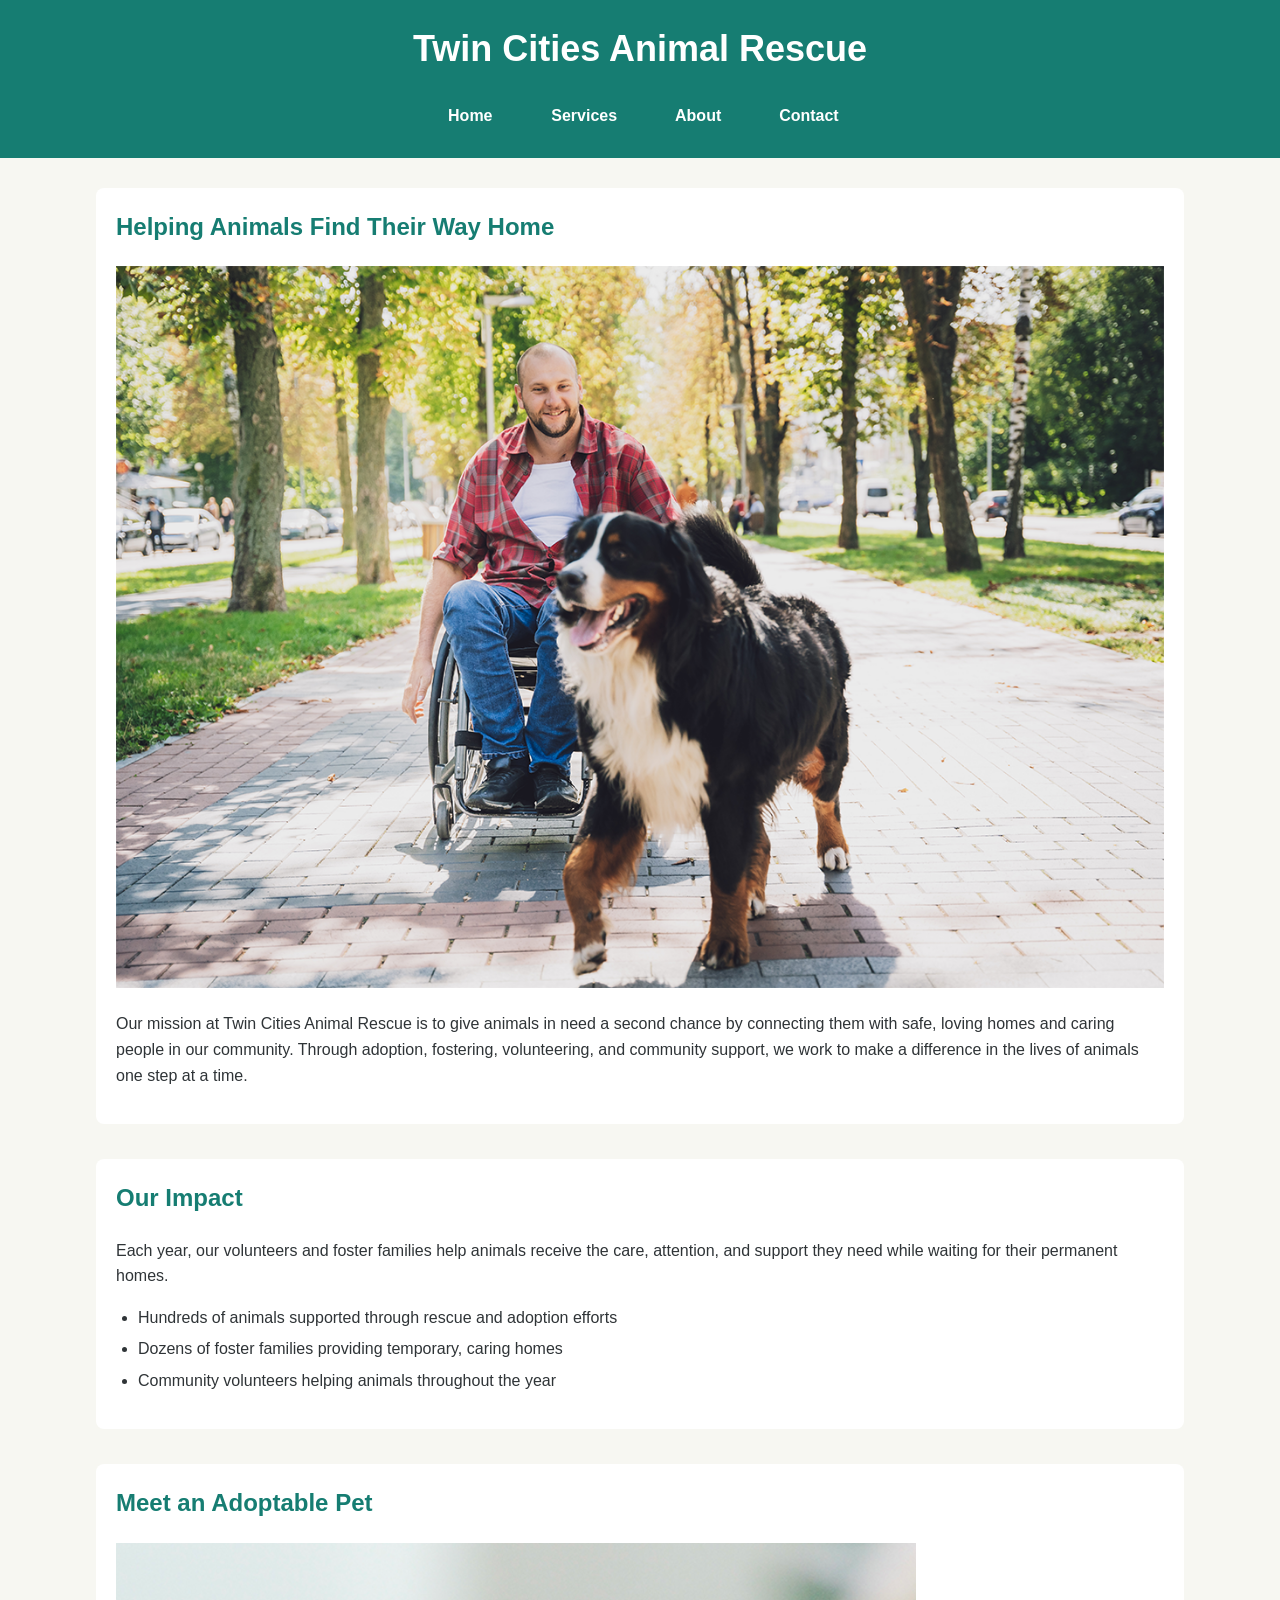
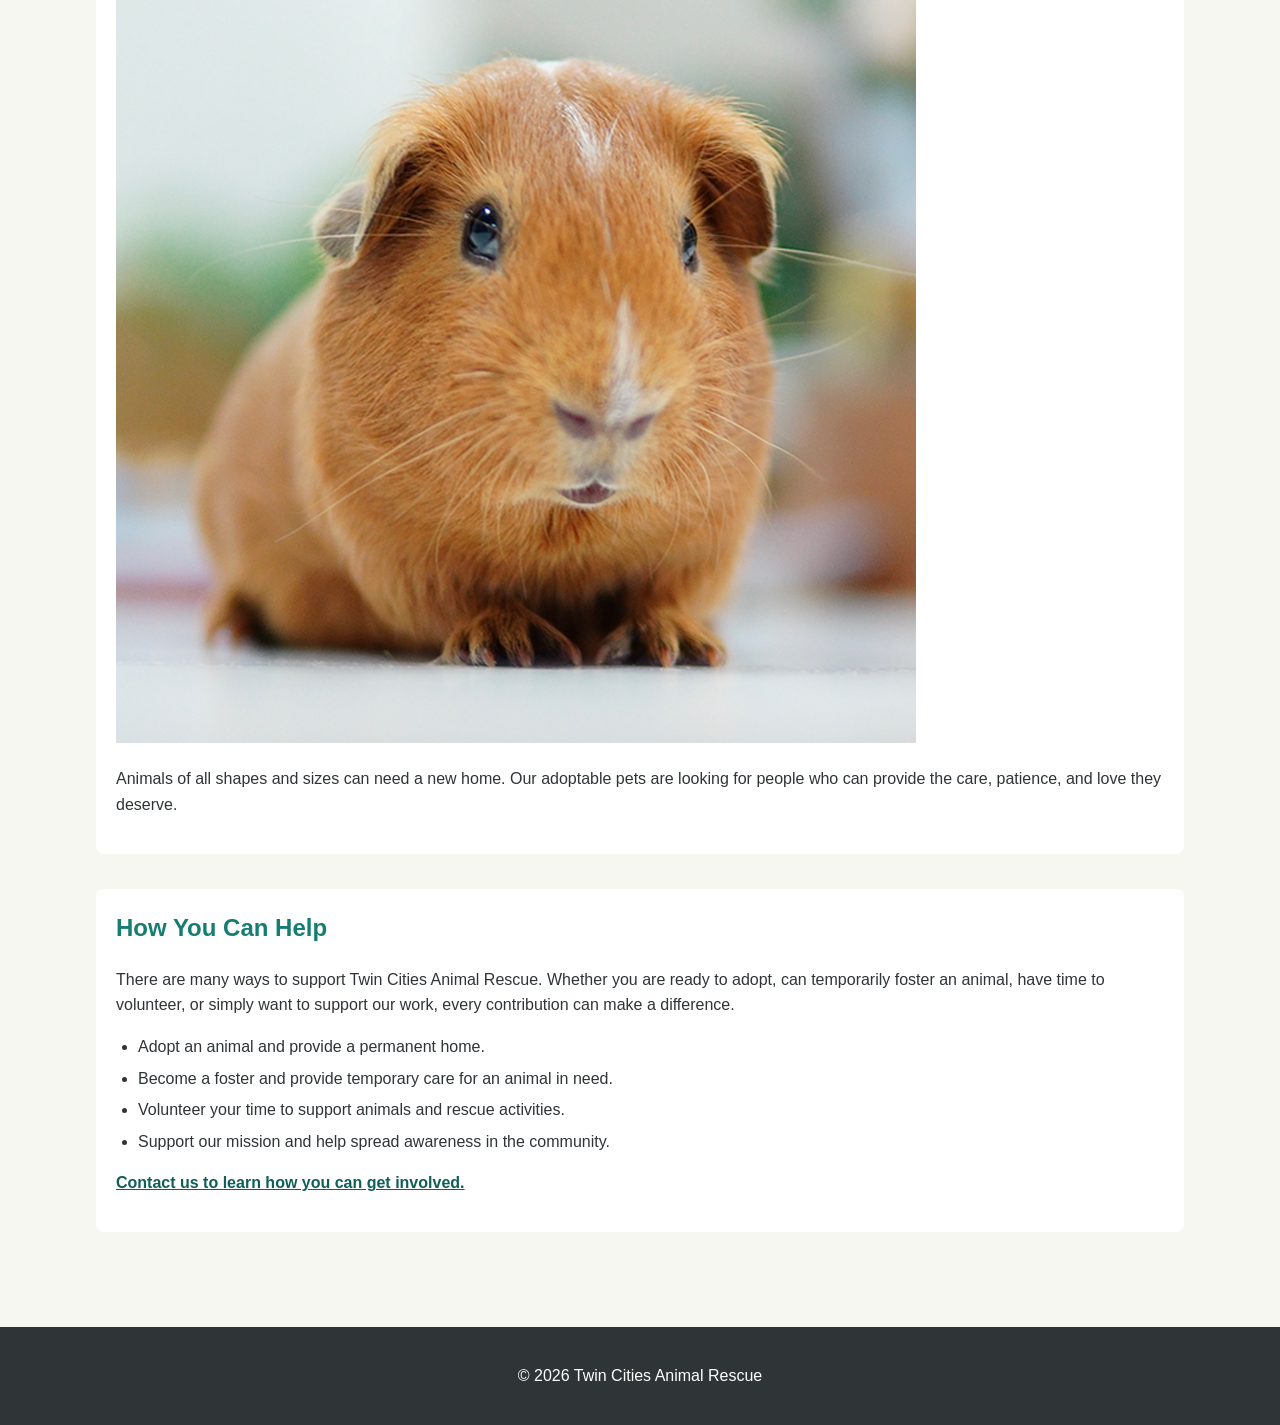
<file: index.html>
<!DOCTYPE html>
<html lang="en">
<head>
    <meta charset="UTF-8">
    <meta name="viewport" content="width=device-width, initial-scale=1.0">
    <title>Home | Twin Cities Animal Rescue</title>
    <link rel="stylesheet" href="style.css">
</head>

<body>

    <header>
        <h1>Twin Cities Animal Rescue</h1>

        <nav aria-label="Main navigation">
            <ul>
                <li><a href="index.html">Home</a></li>
                <li><a href="services.html">Services</a></li>
                <li><a href="about.html">About</a></li>
                <li><a href="contact.html">Contact</a></li>
            </ul>
        </nav>
    </header>

    <main>

        <section>
            <h2>Helping Animals Find Their Way Home</h2>

            <picture>
                <source media="(min-width: 768px)" srcset="rescue-feature-large_c.png">
                <img src="rescue-feature-small_c.png"
                     alt="A man using a wheelchair enjoying time outdoors with a large dog">
            </picture>

            <p>
                Our mission at Twin Cities Animal Rescue is to give animals in need
                a second chance by connecting them with safe, loving homes and caring
                people in our community. Through adoption, fostering, volunteering,
                and community support, we work to make a difference in the lives of
                animals one step at a time.
            </p>
        </section>

        <section>
            <h2>Our Impact</h2>

            <p>
                Each year, our volunteers and foster families help animals receive
                the care, attention, and support they need while waiting for their
                permanent homes.
            </p>

            <ul>
                <li>Hundreds of animals supported through rescue and adoption efforts</li>
                <li>Dozens of foster families providing temporary, caring homes</li>
                <li>Community volunteers helping animals throughout the year</li>
            </ul>
        </section>

        <section>
            <h2>Meet an Adoptable Pet</h2>

            <img src="rescue-pet_c.png"
                 alt="A brown guinea pig available through Twin Cities Animal Rescue">

            <p>
                Animals of all shapes and sizes can need a new home. Our adoptable
                pets are looking for people who can provide the care, patience, and
                love they deserve.
            </p>
        </section>

        <section>
            <h2>How You Can Help</h2>

            <p>
                There are many ways to support Twin Cities Animal Rescue. Whether
                you are ready to adopt, can temporarily foster an animal, have time
                to volunteer, or simply want to support our work, every contribution
                can make a difference.
            </p>

            <ul>
                <li>Adopt an animal and provide a permanent home.</li>
                <li>Become a foster and provide temporary care for an animal in need.</li>
                <li>Volunteer your time to support animals and rescue activities.</li>
                <li>Support our mission and help spread awareness in the community.</li>
            </ul>

            <p>
                <a href="contact.html">Contact us to learn how you can get involved.</a>
            </p>
        </section>

    </main>

    <footer>
        <p>&copy; 2026 Twin Cities Animal Rescue</p>
    </footer>

</body>
</html>
</file>
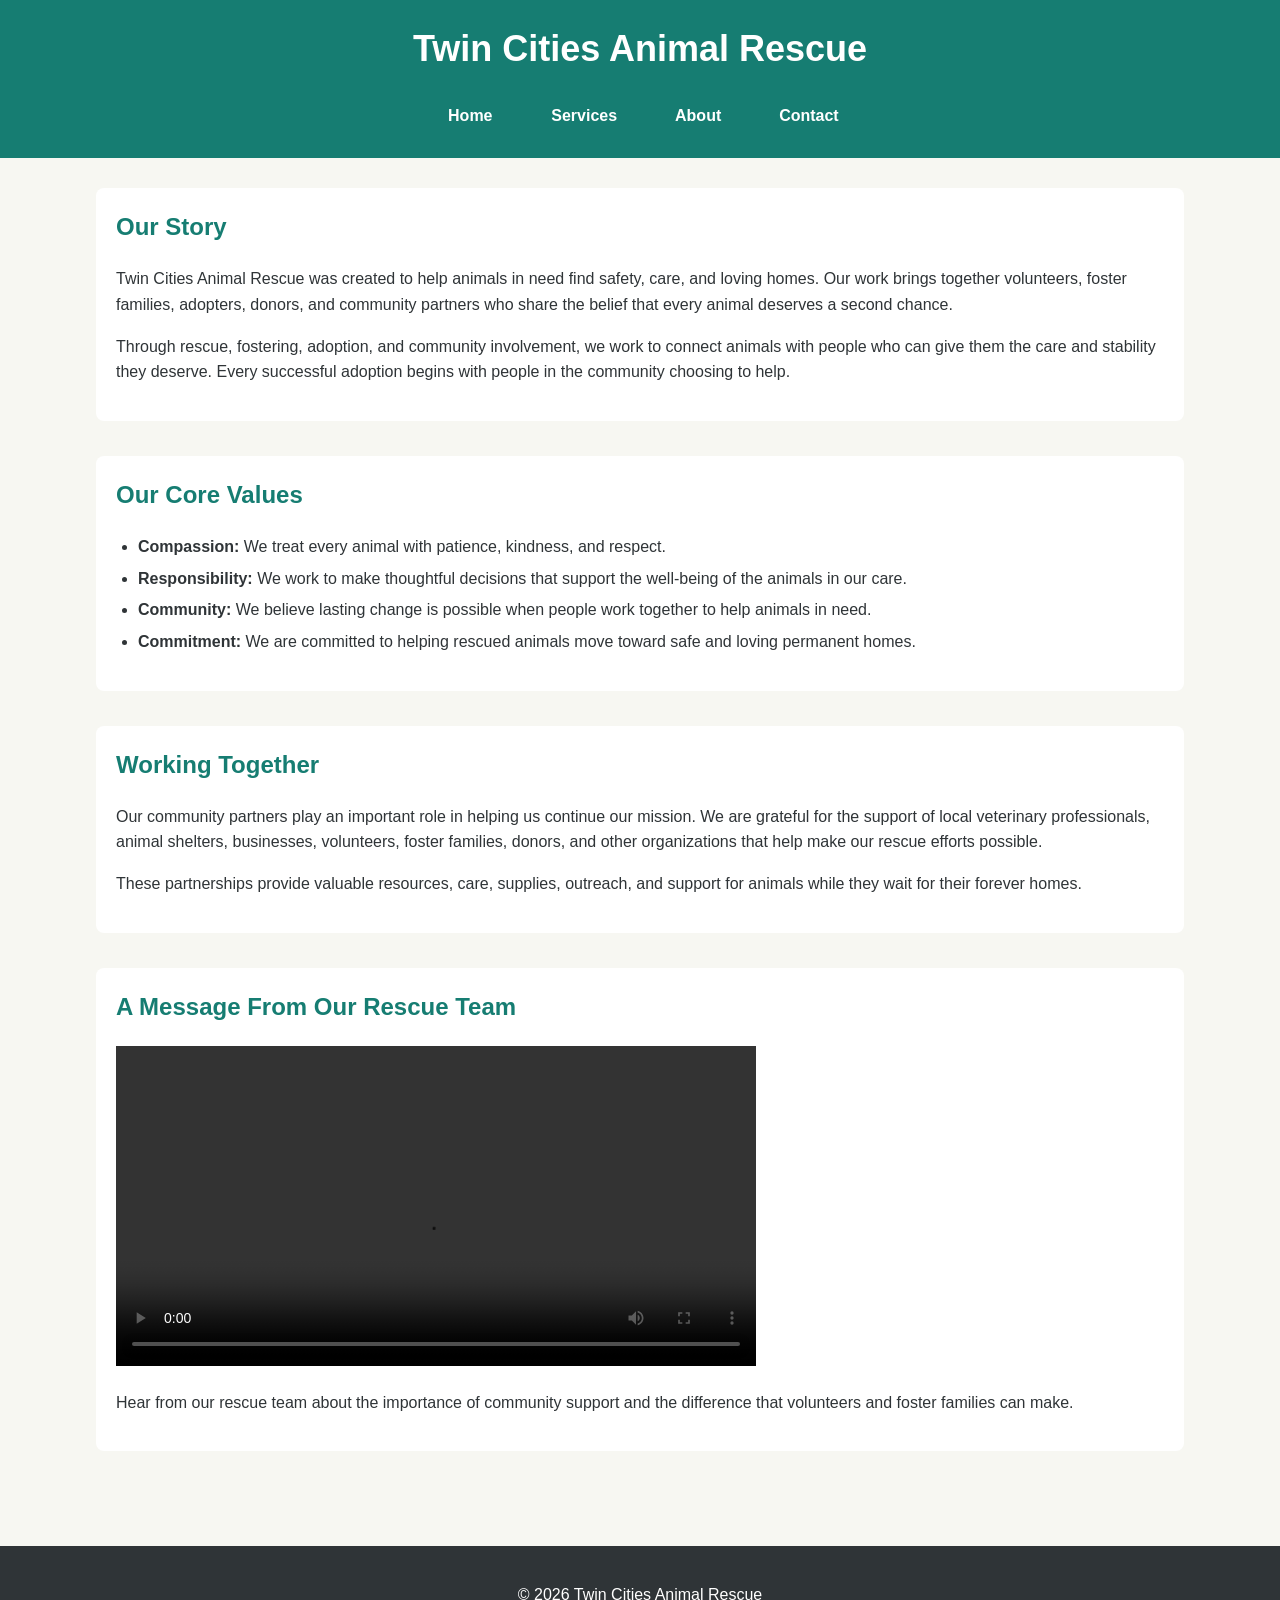
<file: about.html>
<!DOCTYPE html>
<html lang="en">
<head>
    <meta charset="UTF-8">
    <meta name="viewport" content="width=device-width, initial-scale=1.0">
    <title>About | Twin Cities Animal Rescue</title>
    <link rel="stylesheet" href="style.css">
</head>

<body>

    <header>
        <h1>Twin Cities Animal Rescue</h1>

        <nav aria-label="Main navigation">
            <ul>
                <li><a href="index.html">Home</a></li>
                <li><a href="services.html">Services</a></li>
                <li><a href="about.html">About</a></li>
                <li><a href="contact.html">Contact</a></li>
            </ul>
        </nav>
    </header>

    <main>

        <section>
            <h2>Our Story</h2>

            <p>
                Twin Cities Animal Rescue was created to help animals in need
                find safety, care, and loving homes. Our work brings together
                volunteers, foster families, adopters, donors, and community
                partners who share the belief that every animal deserves a
                second chance.
            </p>

            <p>
                Through rescue, fostering, adoption, and community involvement,
                we work to connect animals with people who can give them the
                care and stability they deserve. Every successful adoption
                begins with people in the community choosing to help.
            </p>
        </section>

        <section>
            <h2>Our Core Values</h2>

            <ul>
                <li>
                    <strong>Compassion:</strong> We treat every animal with
                    patience, kindness, and respect.
                </li>
                <li>
                    <strong>Responsibility:</strong> We work to make thoughtful
                    decisions that support the well-being of the animals in our care.
                </li>
                <li>
                    <strong>Community:</strong> We believe lasting change is
                    possible when people work together to help animals in need.
                </li>
                <li>
                    <strong>Commitment:</strong> We are committed to helping
                    rescued animals move toward safe and loving permanent homes.
                </li>
            </ul>
        </section>

        <section>
            <h2>Working Together</h2>

            <p>
                Our community partners play an important role in helping us
                continue our mission. We are grateful for the support of local
                veterinary professionals, animal shelters, businesses,
                volunteers, foster families, donors, and other organizations
                that help make our rescue efforts possible.
            </p>

            <p>
                These partnerships provide valuable resources, care, supplies,
                outreach, and support for animals while they wait for their
                forever homes.
            </p>
        </section>

        <section>
            <h2>A Message From Our Rescue Team</h2>

            <video controls width="640">
                <source src="rescue-message_c.mp4" type="video/mp4">
                Your browser does not support the video element. Please contact
                Twin Cities Animal Rescue to learn more about our mission.
            </video>

            <p>
                Hear from our rescue team about the importance of community
                support and the difference that volunteers and foster families
                can make.
            </p>
        </section>

    </main>

    <footer>
        <p>&copy; 2026 Twin Cities Animal Rescue</p>
    </footer>

</body>
</html>
</file>
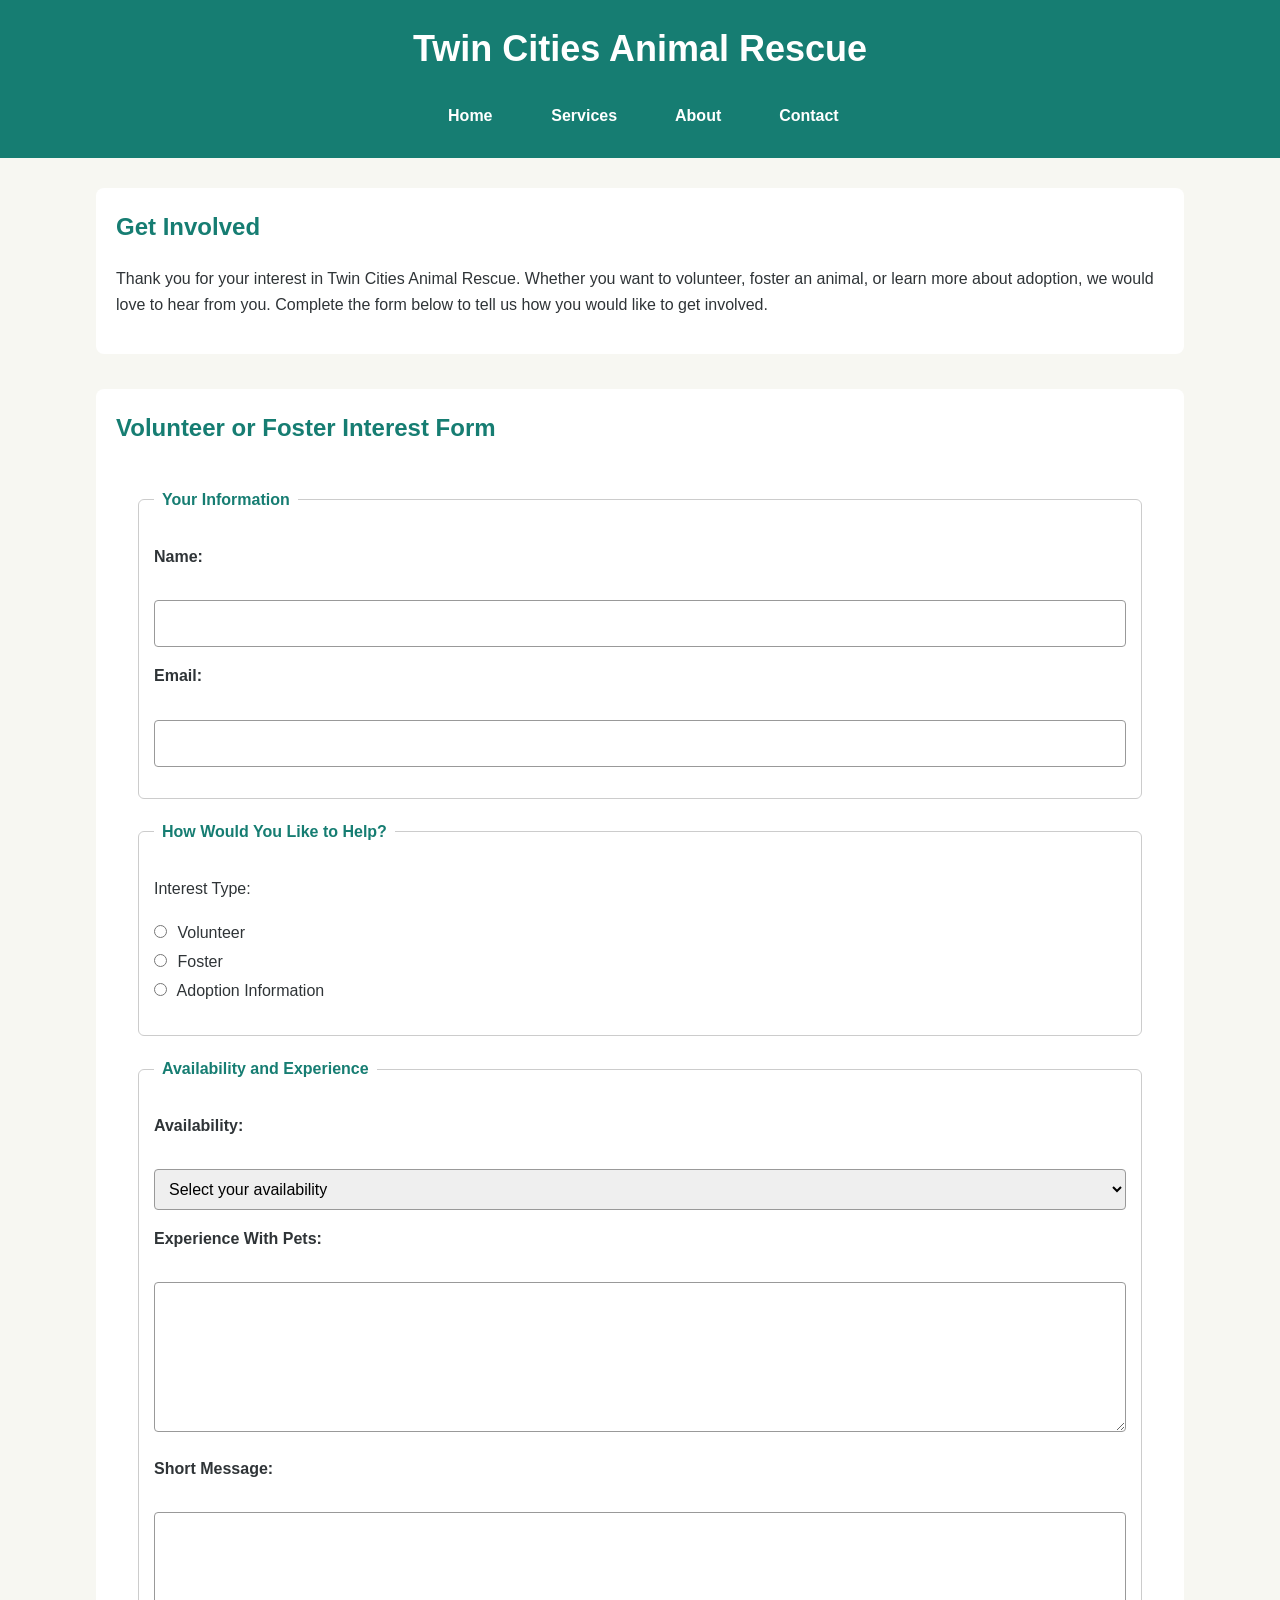
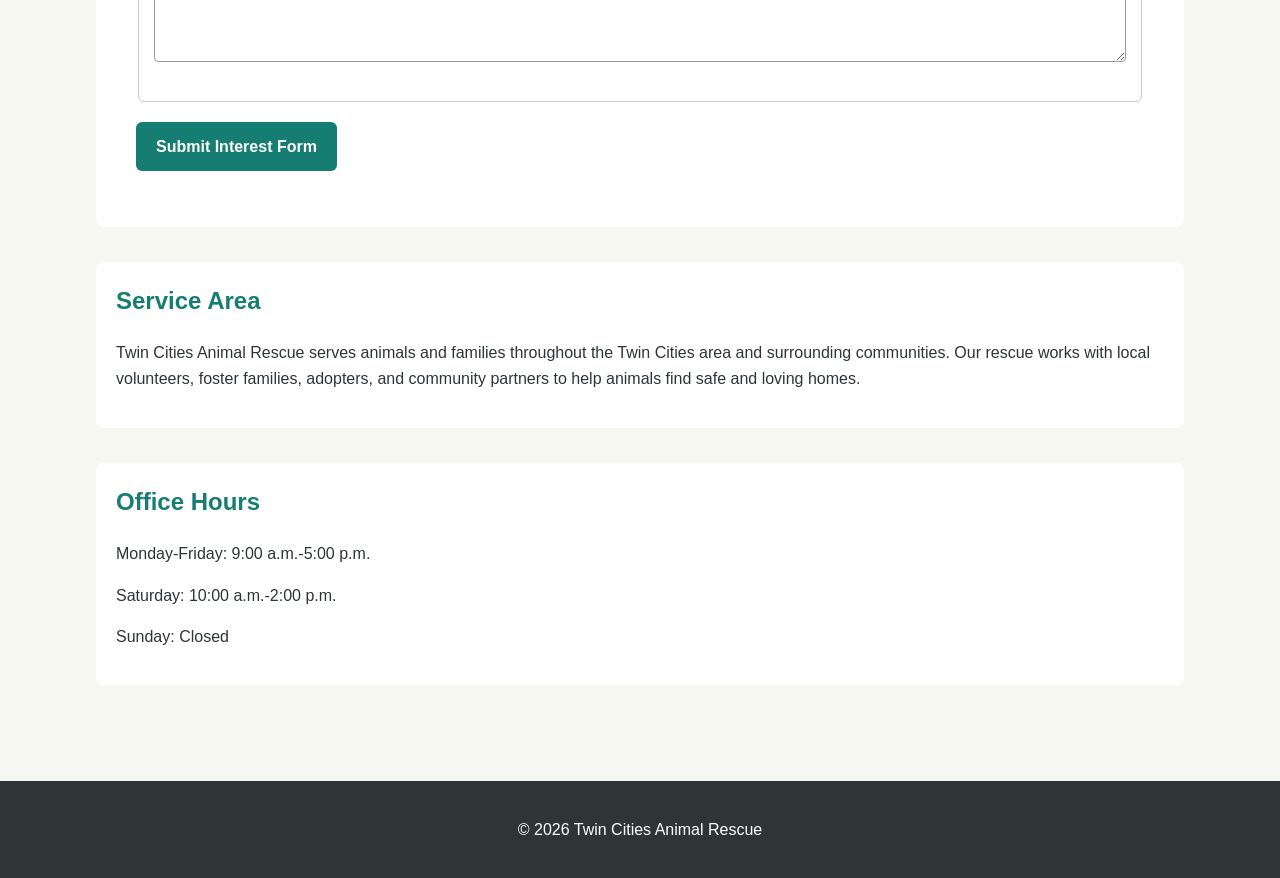
<file: contact.html>
<!DOCTYPE html>
<html lang="en">
<head>
    <meta charset="UTF-8">
    <meta name="viewport" content="width=device-width, initial-scale=1.0">
    <title>Contact | Twin Cities Animal Rescue</title>
    <link rel="stylesheet" href="style.css">

</head>

<body>

    <header>
        <h1>Twin Cities Animal Rescue</h1>

        <nav aria-label="Main navigation">
            <ul>
                <li><a href="index.html">Home</a></li>
                <li><a href="services.html">Services</a></li>
                <li><a href="about.html">About</a></li>
                <li><a href="contact.html">Contact</a></li>
            </ul>
        </nav>
    </header>

    <main>

        <section>
            <h2>Get Involved</h2>

            <p>
                Thank you for your interest in Twin Cities Animal Rescue.
                Whether you want to volunteer, foster an animal, or learn more
                about adoption, we would love to hear from you. Complete the
                form below to tell us how you would like to get involved.
            </p>
        </section>

        <section>
            <h2>Volunteer or Foster Interest Form</h2>

            <form action="#" method="post" novalidate>

                <fieldset>
                    <legend>Your Information</legend>

                    <p>
                        <label for="name">Name:</label><br>
                        <input type="text" id="name" name="name" required>
                        <span id="name-error" class="error-message"></span>
                    </p>

                    <p>
                        <label for="email">Email:</label><br>
                        <input type="email" id="email" name="email" required>
                        <span id="email-error" class="error-message"></span>
                    </p>
                </fieldset>

                <fieldset>
                    <legend>How Would You Like to Help?</legend>

                    <p>Interest Type:</p>

                    <input type="radio" id="volunteer" name="interest" value="volunteer" required>
                    <label for="volunteer">Volunteer</label><br>

                    <input type="radio" id="foster" name="interest" value="foster">
                    <label for="foster">Foster</label><br>

                    <input type="radio" id="adoption" name="interest" value="adoption">
                    <label for="adoption">Adoption Information</label>

                    <span id="interest-error" class="error-message"></span>
                    <p id="interest-message"></p>
                </fieldset>

                <fieldset>
                    <legend>Availability and Experience</legend>

                    <p>
                        <label for="availability">Availability:</label><br>
                        <select id="availability" name="availability" required>
                            <option value="">Select your availability</option>
                            <option value="weekdays">Weekdays</option>
                            <option value="evenings">Evenings</option>
                            <option value="weekends">Weekends</option>
                            <option value="flexible">Flexible</option>
                        </select>
                        <span id="availability-error" class="error-message"></span>
                    </p>

                    <p>
                        <label for="experience">Experience With Pets:</label><br>
                        <textarea id="experience"
                                  name="experience"
                                  rows="5"
                                  cols="40"
                                  required></textarea>
                        <span id="experience-error" class="error-message"></span>
                    </p>

                    <p>
                        <label for="message">Short Message:</label><br>
                        <textarea id="message"
                                  name="message"
                                  rows="5"
                                  cols="40"
                                  maxlength="500"
                                  required></textarea>
                        <span id="message-error" class="error-message"></span>
                    </p>
                </fieldset>

                <p>
                    <button type="submit">Submit Interest Form</button>
                </p>

            </form>
        </section>

        <section>
            <h2>Service Area</h2>

            <p>
                Twin Cities Animal Rescue serves animals and families throughout
                the Twin Cities area and surrounding communities. Our rescue
                works with local volunteers, foster families, adopters, and
                community partners to help animals find safe and loving homes.
            </p>
        </section>

        <section>
            <h2>Office Hours</h2>

            <p>Monday-Friday: 9:00 a.m.-5:00 p.m.</p>
            <p>Saturday: 10:00 a.m.-2:00 p.m.</p>
            <p>Sunday: Closed</p>
        </section>

    </main>

    <footer>
        <p>&copy; 2026 Twin Cities Animal Rescue</p>
    </footer>

    <script src="script.js"></script>
</body>
</html>
</file>
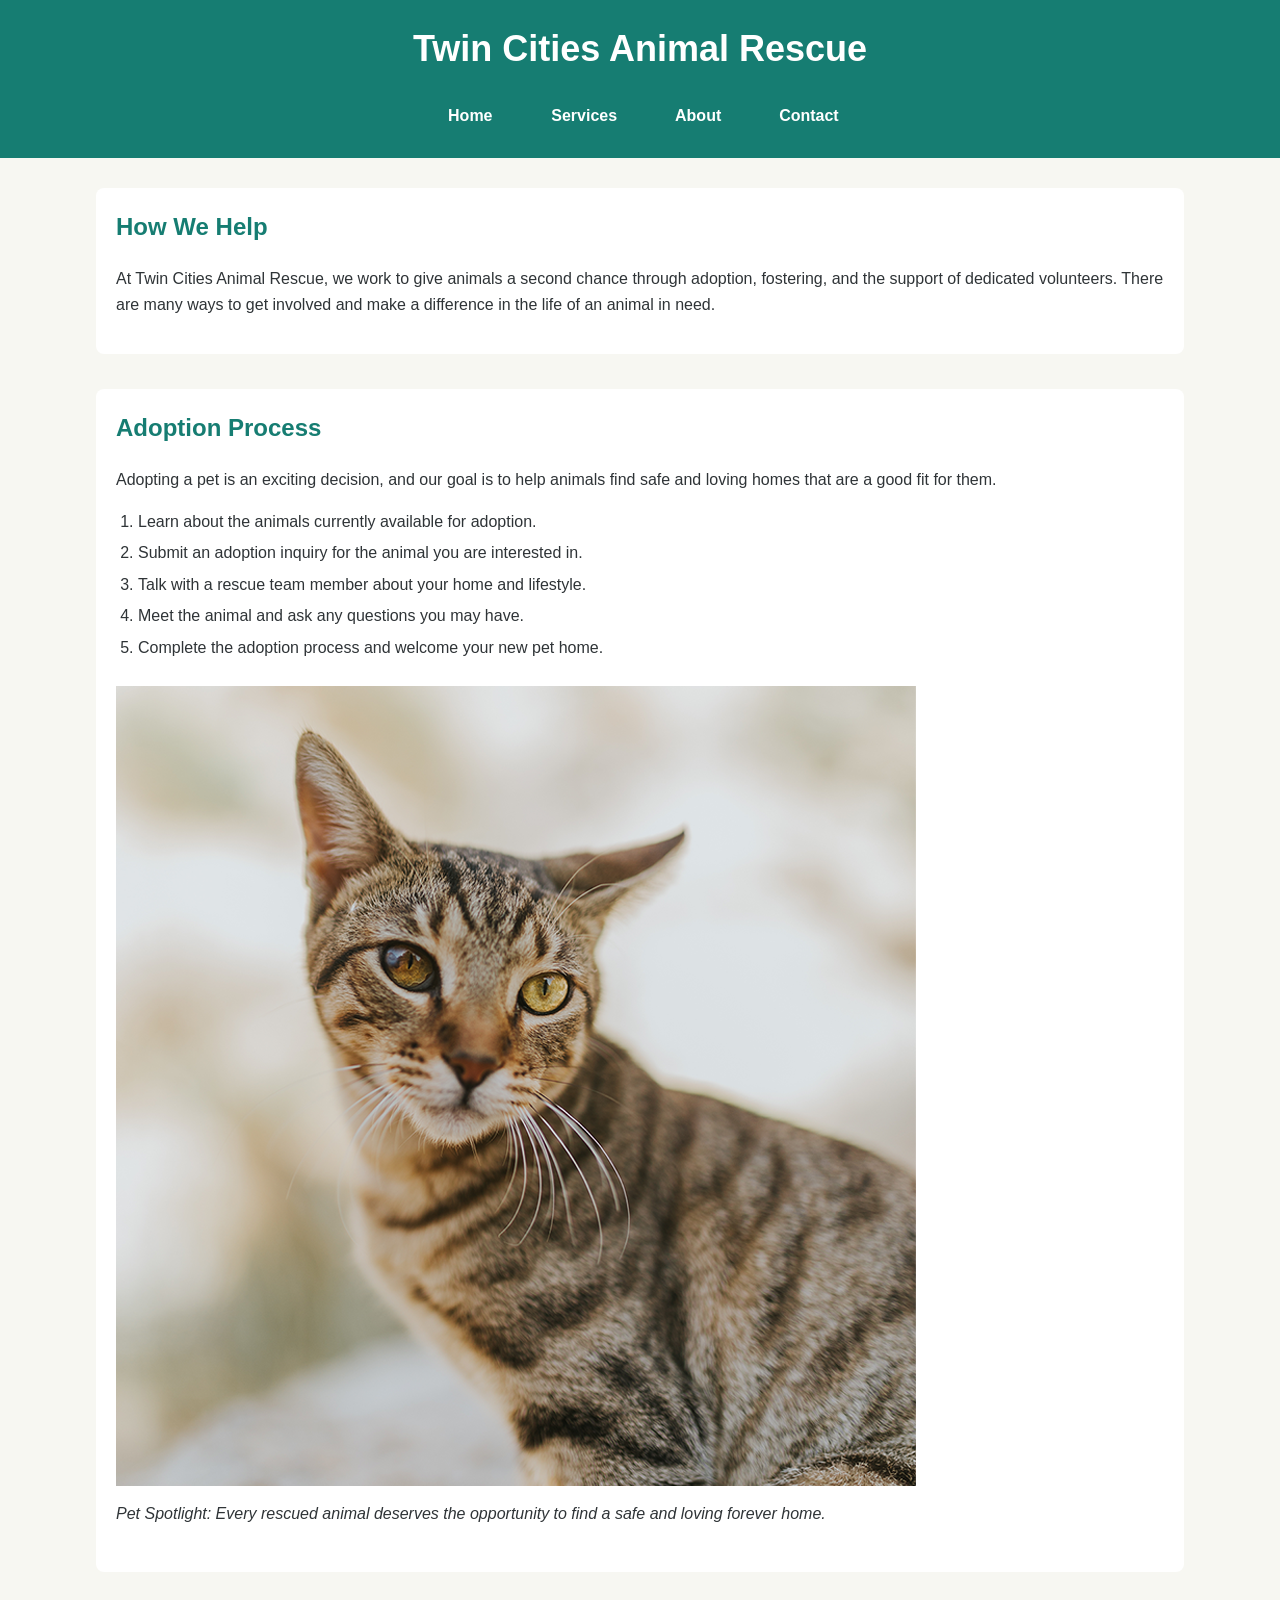
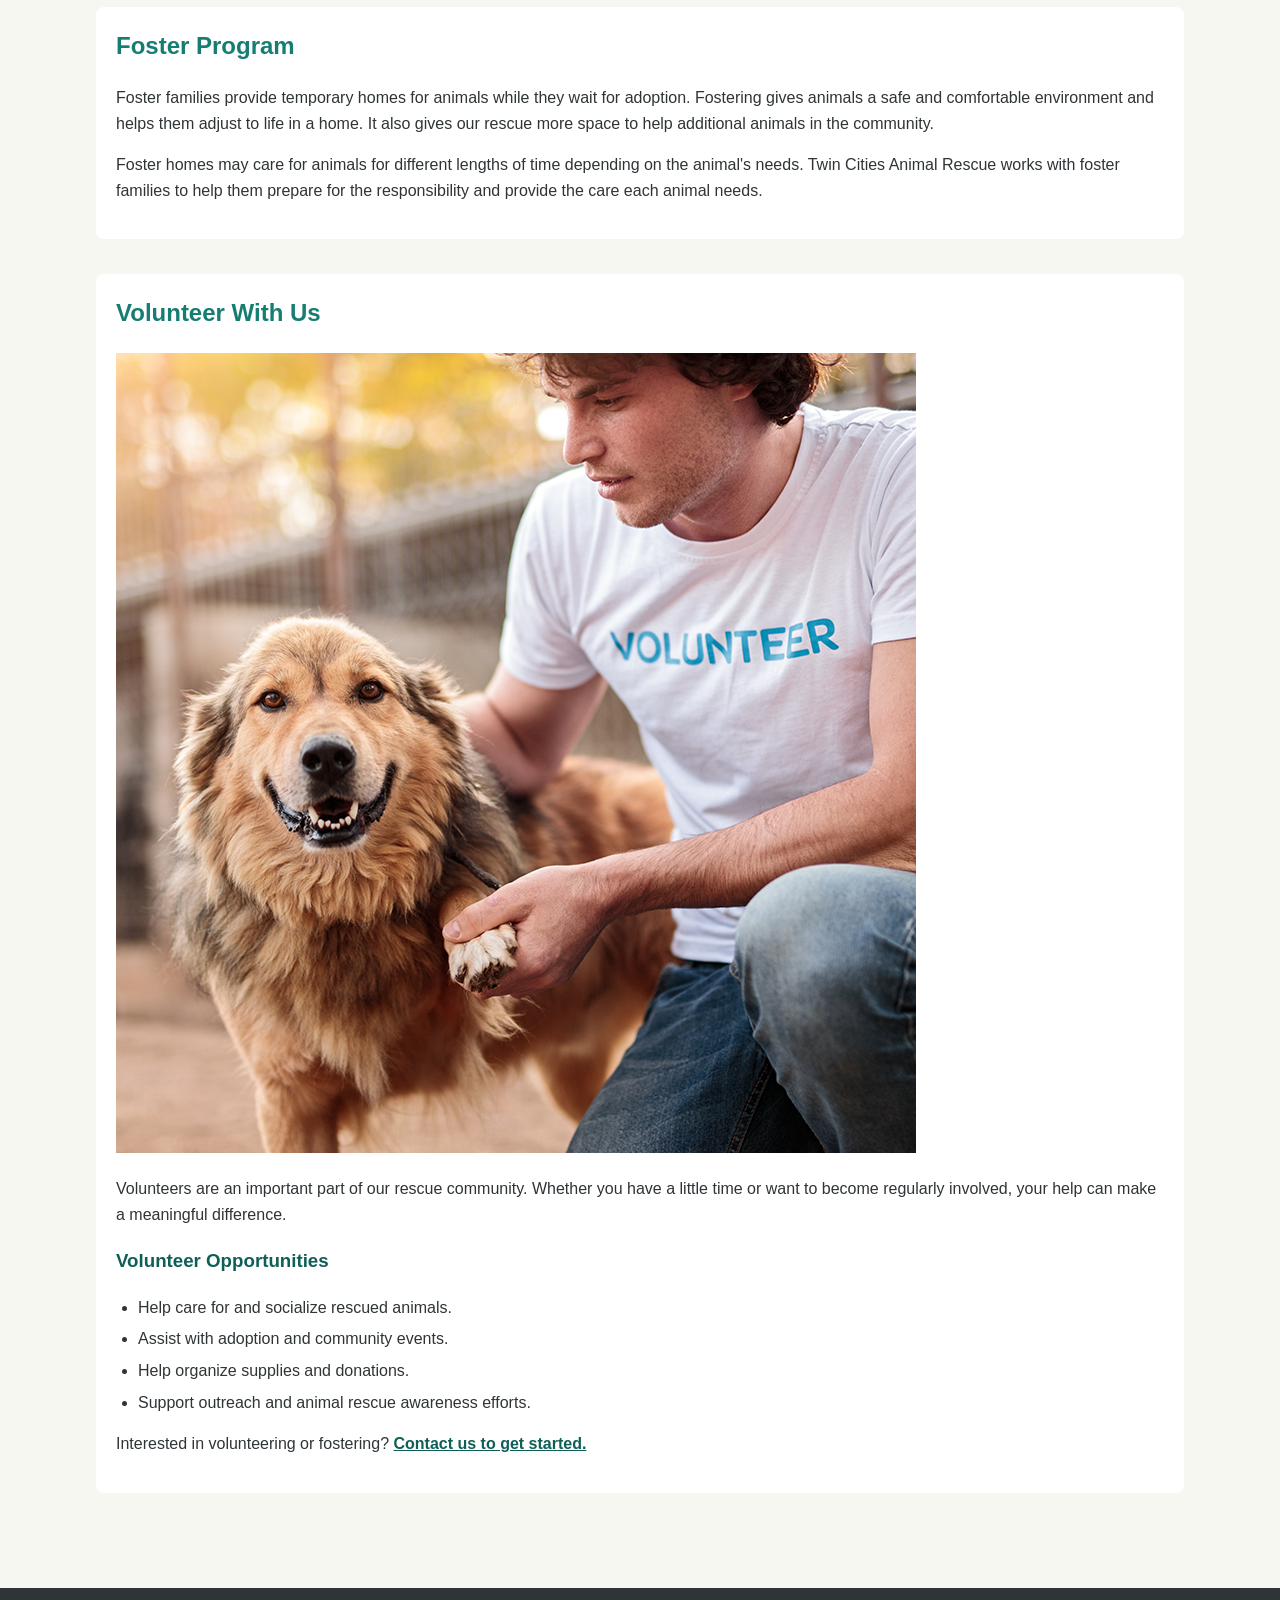
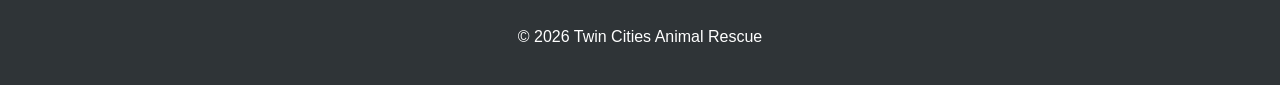
<file: services.html>
<!DOCTYPE html>
<html lang="en">
<head>
    <meta charset="UTF-8">
    <meta name="viewport" content="width=device-width, initial-scale=1.0">
    <title>Services | Twin Cities Animal Rescue</title>
    <link rel="stylesheet" href="style.css">
</head>

<body>

    <header>
        <h1>Twin Cities Animal Rescue</h1>

        <nav aria-label="Main navigation">
            <ul>
                <li><a href="index.html">Home</a></li>
                <li><a href="services.html">Services</a></li>
                <li><a href="about.html">About</a></li>
                <li><a href="contact.html">Contact</a></li>
            </ul>
        </nav>
    </header>

    <main>

        <section>
            <h2>How We Help</h2>
            <p>
                At Twin Cities Animal Rescue, we work to give animals a second
                chance through adoption, fostering, and the support of dedicated
                volunteers. There are many ways to get involved and make a
                difference in the life of an animal in need.
            </p>
        </section>

        <section>
            <h2>Adoption Process</h2>
            <p>
                Adopting a pet is an exciting decision, and our goal is to help
                animals find safe and loving homes that are a good fit for them.
            </p>

            <ol>
                <li>Learn about the animals currently available for adoption.</li>
                <li>Submit an adoption inquiry for the animal you are interested in.</li>
                <li>Talk with a rescue team member about your home and lifestyle.</li>
                <li>Meet the animal and ask any questions you may have.</li>
                <li>Complete the adoption process and welcome your new pet home.</li>
            </ol>

            <figure>
                <img src="rescue-pet-spotlight_c.png"
                     alt="Tabby cat available through Twin Cities Animal Rescue">
                <figcaption>
                    Pet Spotlight: Every rescued animal deserves the opportunity
                    to find a safe and loving forever home.
                </figcaption>
            </figure>
        </section>

        <section>
            <h2>Foster Program</h2>
            <p>
                Foster families provide temporary homes for animals while they
                wait for adoption. Fostering gives animals a safe and comfortable
                environment and helps them adjust to life in a home. It also gives
                our rescue more space to help additional animals in the community.
            </p>

            <p>
                Foster homes may care for animals for different lengths of time
                depending on the animal's needs. Twin Cities Animal Rescue works
                with foster families to help them prepare for the responsibility
                and provide the care each animal needs.
            </p>
        </section>

        <section>
            <h2>Volunteer With Us</h2>

            <img src="rescue-volunteer_c.png"
                 alt="Volunteer spending time with a rescued dog">

            <p>
                Volunteers are an important part of our rescue community.
                Whether you have a little time or want to become regularly
                involved, your help can make a meaningful difference.
            </p>

            <h3>Volunteer Opportunities</h3>

            <ul>
                <li>Help care for and socialize rescued animals.</li>
                <li>Assist with adoption and community events.</li>
                <li>Help organize supplies and donations.</li>
                <li>Support outreach and animal rescue awareness efforts.</li>
            </ul>

            <p>
                Interested in volunteering or fostering?
                <a href="contact.html">Contact us to get started.</a>
            </p>
        </section>

    </main>

    <footer>
        <p>&copy; 2026 Twin Cities Animal Rescue</p>
    </footer>

</body>
</html>
</file>
<file: style.css>
/* Twin Cities Animal Rescue - Main Stylesheet */

/* Base styles */
* {
    box-sizing: border-box;
}

body {
    margin: 0;
    font-family: Arial, Helvetica, sans-serif;
    background-color: #f7f7f2;
    color: #2f3437;
    line-height: 1.6;
}

/* Header */
header {
    background-color: #167d72;
    color: #ffffff;
    padding: 20px;
    text-align: center;
}

header h1 {
    margin: 0 0 15px;
    font-size: 2rem;
}

/* Navigation */
nav ul {
    list-style: none;
    margin: 0;
    padding: 0;
    display: flex;
    flex-direction: column;
    gap: 8px;
}

nav a {
    display: block;
    color: #ffffff;
    text-decoration: none;
    font-weight: bold;
    padding: 10px 16px;
    border-radius: 6px;
}

nav a:hover,
nav a:focus {
    background-color: #0f5f57;
    text-decoration: underline;
}

/* Main content */
main {
    width: 90%;
    max-width: 1100px;
    margin: 0 auto;
    padding: 30px 0;
}

section {
    margin-bottom: 35px;
}

h2 {
    color: #167d72;
    margin-top: 0;
}

h3 {
    color: #0f5f57;
}

/* Images and media */
img,
video {
    max-width: 100%;
    height: auto;
}

figure {
    margin: 25px 0;
}

figcaption {
    font-style: italic;
    margin-top: 8px;
}

/* Links */
main a {
    color: #0f5f57;
    font-weight: bold;
}

main a:hover,
main a:focus {
    color: #167d72;
}

/* Footer */
footer {
    background-color: #2f3437;
    color: #ffffff;
    text-align: center;
    padding: 20px;
    margin-top: 30px;
}

/* Content sections */
main section {
    background-color: #ffffff;
    padding: 20px;
    border-radius: 8px;
}

main section + section {
    margin-top: 25px;
}

/* Lists */
main ul,
main ol {
    padding-left: 22px;
}

main li {
    margin-bottom: 6px;
}

/* Form styles */
form {
    background-color: #ffffff;
    padding: 20px;
    border-radius: 8px;
}

fieldset {
    border: 1px solid #cccccc;
    border-radius: 6px;
    padding: 15px;
    margin-bottom: 20px;
}

legend {
    color: #167d72;
    font-weight: bold;
    padding: 0 8px;
}

label {
    display: block;
    font-weight: bold;
    margin-top: 10px;
    margin-bottom: 5px;
}

input[type="text"],
input[type="email"],
select,
textarea {
    width: 100%;
    padding: 10px;
    border: 1px solid #999999;
    border-radius: 4px;
    font: inherit;
}

textarea {
    min-height: 100px;
    resize: vertical;
}

button,
input[type="submit"] {
    background-color: #167d72;
    color: #ffffff;
    border: none;
    border-radius: 6px;
    padding: 12px 20px;
    font: inherit;
    font-weight: bold;
    cursor: pointer;
}

button:hover,
button:focus,
input[type="submit"]:hover,
input[type="submit"]:focus {
    background-color: #0f5f57;
}

/* Radio button layout */
input[type="radio"] + label {
    display: inline;
    font-weight: normal;
    margin: 0;
}

input[type="radio"] {
    margin: 8px 6px 8px 0;
}

.error-message {
    color: #9B1C1C;
    display: block;
    margin-top: 5px;
    font-size: 0.9rem;
    font-weight: bold;
}

/* Responsive layout for larger screens */
@media (min-width: 768px) {
    header {
        padding: 20px 5%;
    }

    nav ul {
        flex-direction: row;
        justify-content: center;
        gap: 20px;
    }

    nav a {
        min-width: 90px;
    }

    main {
        width: 85%;
    }

    header h1 {
        font-size: 2.25rem;
    }
}
</file>
